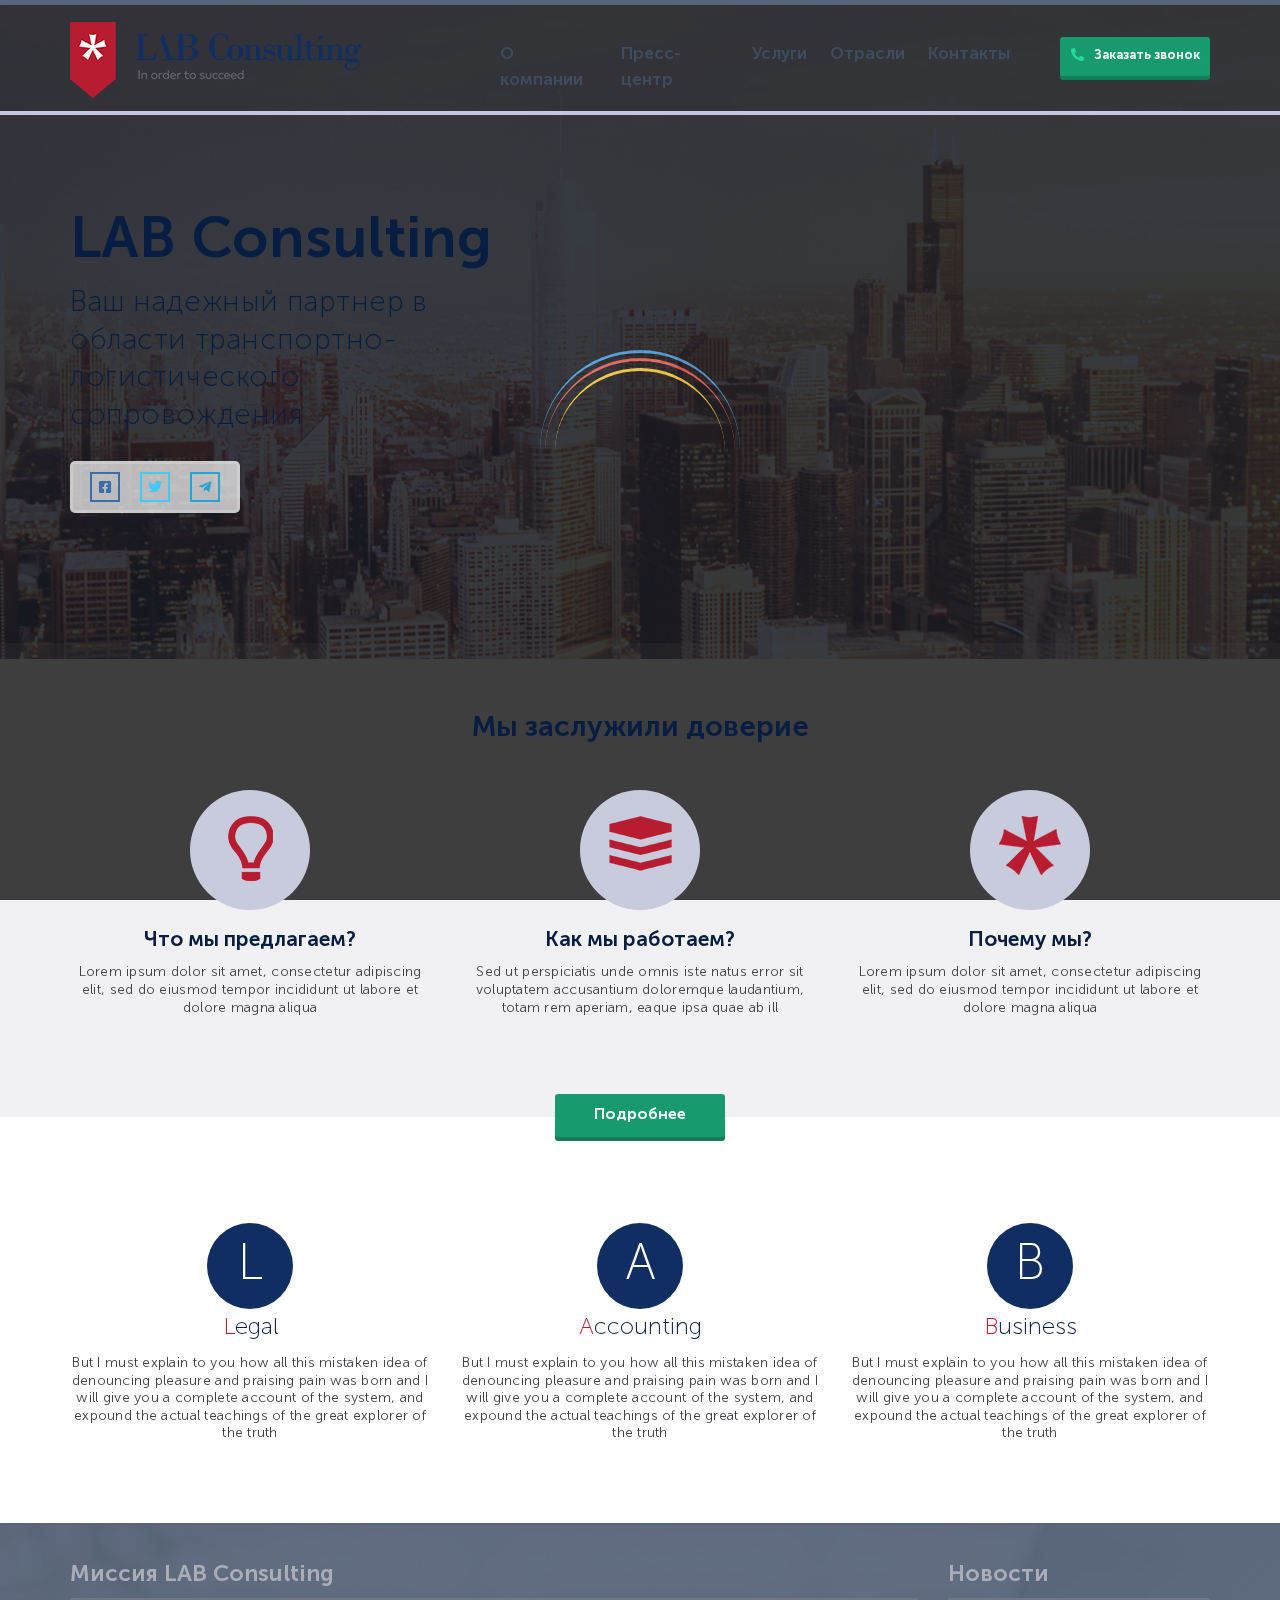
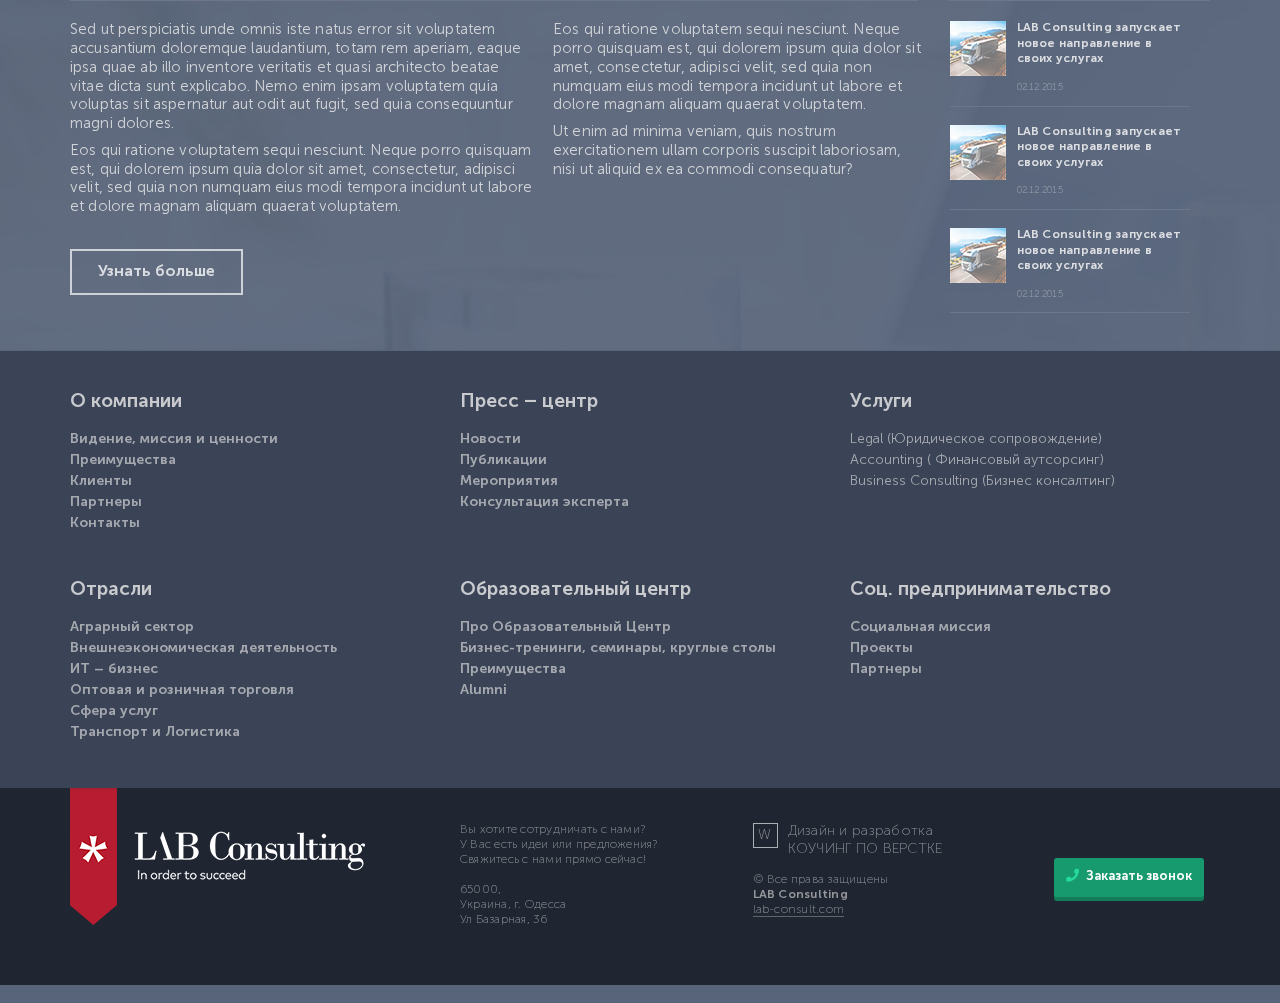
<file: index.html>
<!DOCTYPE html>
<html lang="ru">
<head>
	<meta charset="UTF-8"> 
	<meta name="viewport" content="width=device-width, initial-scale=1">
	<title>МАСТЕР-КЛАСС ПО ВЕРСТКЕ НА BOOTSTRAP 4</title>
	<!-- Font Awesome -->
	<link rel="stylesheet" href="https://cdnjs.cloudflare.com/ajax/libs/font-awesome/5.12.0/css/all.min.css">
	<!-- CSS Bootstrap -->
	<link rel="stylesheet" href="css/bootstrap.css">
	<!-- CSS Animate Styles -->
	<link rel="stylesheet" href="css/animate.min.css">
	<!-- Arctic Modal -->
	<link rel="stylesheet" href="css/jquery.arcticmodal-0.3.css">
	<!-- CSS Styles -->
	<link rel="stylesheet" href="css/main.css">
	<!-- Media Queries -->
	<link rel="stylesheet" href="css/media.css">
</head>
<body>
	<!-- Preloader start -->
	<div id="demo-content">
		<header class="entry-header">
			<h1 class="entry-title">Demo: Cantina Negrar CSS3 preloader deconstruction</h1>
		</header>
		<div id="loader-wrapper">
			<div id="loader"></div>
		</div>
	</div>
	<!-- Preloader finish -->
	<header class="header" id="header" data-type="background" data-speed="5" >
		<div class="header__overlay">
			<div class="nav__overlay">
				<div class="container">
					<div class="row">
						<div class="col-7 col-sm-6 col-lg-3 col-xl-4">
							<a href="index.html" class="logo">
								<img src="img/logo.png" alt="Logo">
							</a>
						</div>
						<div class="d-none d-lg-block col-lg-7 col-xl-6 menu-collapse">
							<ul class="nav__menu d-flex">
								<li class="menu__item">
									<a href="about.html" class="menu__link">
										О компании
									</a>
								</li>
								<li class="menu__item">
									<a href="#" class="menu__link">
										Пресс-центр
									</a>
								</li>
								<li class="menu__item">
									<a href="services.html" class="menu__link">
										Услуги
									</a>
								</li>
								<li class="menu__item">
									<a href="#" class="menu__link">
										Отрасли
									</a>
								</li>
								<li class="menu__item">
									<a href="contacts.html" class="menu__link">
										Контакты
									</a>
								</li>
							</ul>
						</div>
						<div class="d-none d-sm-block col-sm-5 col-lg-2">
							<a href="#" class="nav__btn btn  animated infinite pulse">
								<i class="fas fa-phone-alt"></i>Заказать звонок
							</a>
						</div>
						<div class="col-2 d-flex align-items-center offset-1 col-sm-3 d-sm-none d-xl-none">
							<a href="#" class="tube">
								<i class="fas fa-phone">
								</i>
							</a>
						</div>
						<div class="col-2 col-sm-1 d-flex align-items-center d-lg-none">
							<button class="menu-open">
								<i class="fa fa-bars"></i>
							</button>
						</div>
					</div>
				</div>
			</div>
			<div class="container">
				<div class="row">
					<div class="col-12">
						<div class="offer">
							<h1 class="offer__title">
								LAB Consulting
							</h1>
							<p class="offer__text">
								Ваш надежный партнер в области транспортно-логистического сопровождения
							</p>
							<div class="offer__soc d-flex">
								<a href="#">
									<i class="fab fa-facebook-square"></i>
								</a>
								<a href="#">
									<i class="fab fa-twitter"></i>
								</a>
								<a href="#">
									<i class="fab fa-telegram-plane"></i>
								</a>
							</div>
						</div>
					</div>
				</div>
			</div>
		</div>
	</header>
	<section class="trust" id="trust">
		<div class="container">
			<div class="row">
				<div class="col-12 text-center">
					<h2>
						Мы заслужили доверие
					</h2>
				</div>	
			</div>
			<div class="row">
				<div class="col-md-6 col-lg-4">
					<div class="trust__item">
						<div class="trust__img">
							<img src="img/icon_1.png" alt="Icon1">
						</div>
						<h3 class="trust__title">
							Что мы предлагаем?
						</h3>
						<p class="trust__text">
							Lorem ipsum dolor sit amet, consectetur adipiscing elit, sed do eiusmod tempor incididunt ut labore et dolore
							magna aliqua
						</p>
					</div>
				</div>
				<div class="col-md-6 col-lg-4">
					<div class="trust__item">
						<div class="trust__img">
							<img src="img/icon_2.png" alt="Icon2">
						</div>
						<h3 class="trust__title">
							Как мы работаем?
						</h3>
						<p class="trust__text">
							Sed ut perspiciatis unde omnis iste natus error sit voluptatem accusantium doloremque laudantium, totam rem aperiam, eaque ipsa quae ab ill
						</p>
					</div>
				</div>
				<div class="col-lg-4">
					<div class="trust__item trust__item_md">
						<div class="trust__img">
							<img src="img/icon_3.png" alt="Icon3">
						</div>
						<h3 class="trust__title">
							Почему мы?
						</h3>
						<p class="trust__text trust__text_md">
							Lorem ipsum dolor sit amet, consectetur adipiscing elit, sed do eiusmod tempor incididunt ut labore et dolore
							magna aliqua
						</p>
					</div>
				</div>
			</div>
		</div>
	</section>
	<section class="merit" id="merit">
		<div class="container">
			<div class="row">
				<div class="col-12 text-center">
					<a href="#" class="merit__btn btn">
						Подробнее
					</a>
				</div>
			</div>
			<div class="row">
				<div class="col-lg-4">
					<div class="merit__item">
						<span class="merit__letter">L</span>
						<h3 class="merit__title">
							<span>L</span>egal
						</h3>
						<p class="merit__text">
							But I must explain to you how all this mistaken idea of denouncing pleasure and praising pain was born and I will give you a complete account of the system, and expound the actual teachings of the great explorer of the truth
						</p>
					</div>
				</div>
				<div class="col-lg-4">
					<div class="merit__item">
						<span class="merit__letter">A</span>
						<h3 class="merit__title">
							<span>A</span>ccounting
						</h3>
						<p class="merit__text">
							But I must explain to you how all this mistaken idea of denouncing pleasure and praising pain was born and I will give you a complete account of the system, and expound the actual teachings of the great explorer of the truth
						</p>
					</div>
				</div>
				<div class="col-lg-4">
					<div class="merit__item">
						<span class="merit__letter">B</span>
						<h3 class="merit__title">
							<span>B</span>usiness
						</h3>
						<p class="merit__text">
							But I must explain to you how all this mistaken idea of denouncing pleasure and praising pain was born and I will give you a complete account of the system, and expound the actual teachings of the great explorer of the truth
						</p>
					</div>
				</div>
			</div>
		</div>
	</section>
	<section class="mission" id="mission">
		<div class="container">
			<div class="row">
				<div class="col-lg-12 col-xl-9">
					<h3 class="miss__title">
						Миссия LAB Consulting
					</h3>
					<div class="miss__item">
						<div class="miss__wrap d-flex">
							<div class="miss__sed">
								<p>
									Sed ut perspiciatis unde omnis iste natus error sit voluptatem accusantium doloremque laudantium, totam rem aperiam, eaque ipsa quae ab illo inventore veritatis et quasi architecto beatae vitae dicta sunt explicabo. Nemo enim ipsam voluptatem quia voluptas sit aspernatur aut odit aut fugit, sed quia consequuntur magni dolores.
								</p>
								<p>
									Eos qui ratione voluptatem sequi nesciunt. Neque porro quisquam est, qui dolorem ipsum quia dolor sit amet, consectetur, adipisci velit, sed quia non numquam eius modi tempora incidunt ut labore et dolore magnam aliquam quaerat voluptatem. 
								</p>
							</div>
							<div class="miss__eos">
								<p>
									Eos qui ratione voluptatem sequi nesciunt. Neque porro quisquam est, qui dolorem ipsum quia dolor sit amet, consectetur, adipisci velit, sed quia non numquam eius modi tempora incidunt ut labore et dolore magnam aliquam quaerat voluptatem.
								</p>
								<p>
									Ut enim ad minima veniam, quis nostrum exercitationem ullam corporis suscipit laboriosam, nisi ut aliquid ex ea commodi consequatur?
								</p>
							</div>
						</div>
						<a href="#" class="miss__btn">
							Узнать больше
						</a>
					</div>
				</div>
				<div class="col-lg-12 col-xl-3">
					<h3 class="news__title">
						Новости
					</h3>
					<div class="news__block">
						<div class="news__wrap">
							<div class="lab__item">
								<img src="img/truck-3.jpg" alt="Truck">
								<div class="lab__title">
									LAB Consulting запускает новое направление в своих услугах
									<span>
										02.12.2015
									</span>
								</div>
							</div>
							<div class="lab__item">
								<img src="img/truck-3.jpg" alt="Truck">
								<div class="lab__title">
									LAB Consulting запускает новое направление в своих услугах
									<span>
										02.12.2015
									</span>
								</div>
							</div>
							<div class="lab__item">
								<img src="img/truck-3.jpg" alt="Truck">
								<div class="lab__title">
									LAB Consulting запускает новое направление в своих услугах
									<span>
										02.12.2015
									</span>
								</div>
							</div>
						</div>
					</div>
				</div>
			</div>
		</div>
	</section>
	<section class="info" id="info">
		<div class="container">
			<div class="row">
				<div class="col-md-6 col-lg-4">
					<div class="info__block">
						<h4 class="info__title">
							О компании
						</h4>
						<ul class="info__item">
							<li class="info__link">
								<a href="#">
									Видение, миссия и ценности
								</a>
							</li>
							<li class="info__link">
								<a href="#">
									Преимущества
								</a>
							</li>
							<li class="info__link">
								<a href="#">
									Клиенты
								</a>
							</li>
							<li class="info__link">
								<a href="#">
									Партнеры
								</a>
							</li>
							<li class="info__link">
								<a href="#">
									Контакты
								</a>
							</li>
						</ul>
					</div>
				</div>
				<div class="col-md-6 col-lg-4">
					<div class="info__block">
						<h4 class="info__title">
							Пресс – центр
						</h4>
						<ul class="info__item">
							<li class="info__link">
								<a href="#">
									Новости
								</a>
							</li>
							<li class="info__link">
								<a href="#">
									Публикации
								</a>
							</li>
							<li class="info__link">
								<a href="#">
									Мероприятия
								</a>
							</li>
							<li class="info__link">
								<a href="#">
									Консультация эксперта
								</a>
							</li>
						</ul>
					</div>
				</div>
				<div class="col-md-6 col-lg-4">
					<div class="info__block">
						<h4 class="info__title">
							Услуги
						</h4>
						<ul class="info__item">
							<li class="info__link">
								Legal (Юридическое сопровождение)
							</li>
							<li class="info__link">
								Accounting ( Финансовый аутсорсинг)
							</li>
							<li class="info__link">
								Business Consulting (Бизнес консалтинг)
							</li>
						</ul>
					</div>
				</div>
				<div class="col-md-6 col-lg-4">
					<div class="info__block">
						<h4 class="info__title">
							Отрасли
						</h4>
						<ul class="info__item">
							<li class="info__link">
								<a href="#">
									Аграрный сектор
								</a>
							</li>
							<li class="info__link">
								<a href="#">
									Внешнеэкономическая деятельность
								</a>
							</li>
							<li class="info__link">
								<a href="#">
									ИT – бизнес
								</a>
							</li>
							<li class="info__link">
								<a href="#">
									Оптовая и розничная торговля
								</a>
							</li>
							<li class="info__link">
								<a href="#">
									Сфера услуг
								</a>
							</li>
							<li class="info__link">
								<a href="#">
									Транспорт и Логистика
								</a>
							</li>
						</ul>
					</div>
				</div>
				<div class="col-md-6 col-lg-4">
					<div class="info__block">
						<h4 class="info__title">
							Образовательный центр
						</h4>
						<ul class="info__item">
							<li class="info__link">
								<a href="#">
									Про Образовательный Центр
								</a>
							</li>
							<li class="info__link">
								<a href="#">
									Бизнес-тренинги, семинары, круглые столы
								</a>
							</li>
							<li class="info__link">
								<a href="#">
									Преимущества
								</a>
							</li>
							<li class="info__link">
								<a href="#">
									Alumni
								</a>
							</li>
						</ul>
					</div>
				</div>
				<div class="col-md-6 col-lg-4">
					<div class="info__block">
						<h4 class="info__title">
							Соц. предпринимательство
						</h4>
						<ul class="info__item">
							<li class="info__link">
								<a href="#">
									Социальная миссия
								</a>   
							</li>
							<li class="info__link">
								<a href="#">
									Проекты
								</a>   
							</li>
							<li class="info__link">
								<a href="#">
									Партнеры
								</a>
							</li>
						</ul>
					</div>
				</div>
			</div>
		</div>
	</section>
	<footer class="footer" id="footer">
		<div class="container">
			<div class="row">
				<div class="col-md-4 col-lg-4">
					<a href="index.html">
						<img src="img/logo-footer.png" class="logo__footer" alt="Logo">
					</a>
				</div>
				<div class="col-md-4 col-lg-3">
					<div class="footer__text">
						<p>
							Вы хотите сотрудничать с нами? <br>
							У Вас есть идеи или предложения? <br>
							Свяжитесь с нами прямо сейчас! <br>
						</p>
						<p>
							65000,<br>
							Украина, г. Одесса<br>
							Ул Базарная, 36
						</p>
					</div>
				</div>
				<div class="col-md-4 col-lg-3">
					<div class="footer__text">
						<div class="footer__lete">
							<p>	
								<span>
									W
								</span>
								Дизайн и разработка<br>
								КОУЧИНГ ПО ВЕРСТКЕ
							</p>
						</div>
						<p>
							&copy; Все права защищены<br>
							<span class="footer__strong">
								LAB Consulting <br>
							</span>
							<span class="footer__und">
								lab-consult.com
							</span>
						</p>
					</div>
				</div>
				<div class="d-none d-lg-block col-lg-2">
					<a href="#" class="nav__btn footer__btn btn">
						<i class="fas fa-phone"></i>Заказать звонок
					</a>
				</div>
			</div>
		</div>
	</footer>
	<div style="display: none;">
		<div class="box-modal" id="exampleModal">
			<div class="modal-screen">
				<form class="modal-box">	
					<h3 class="modal__title">	
						Заказать обратный звонок
					</h3>
					<p class="modal__text">	
						Заполните форму и мы свяжемся с вами как можно скорее. До скорой встречи
					</p>
					<input type="name" name="name" class="modal-form" placeholder="Имя" required>
					<input type="email" name="mail" class="modal-form" placeholder="E-mail" required>
					<input type="tel" name="phone" class="modal-form" placeholder="Телефон" required>
					<button class="form__btn btn">
						<i class="fas fa-phone"></i>Заказать звонок
					</button>
				</form>	
			</div>
		</div>
	</div>
	<script src="js/jquery-3.4.1.min.js"></script>
	<script src="js/parallax-bg.js"></script>
	<script src="js/jquery.arcticmodal-0.3.min.js"></script>
	<script src="js/main.js"></script>
</body>
</html>
</file>
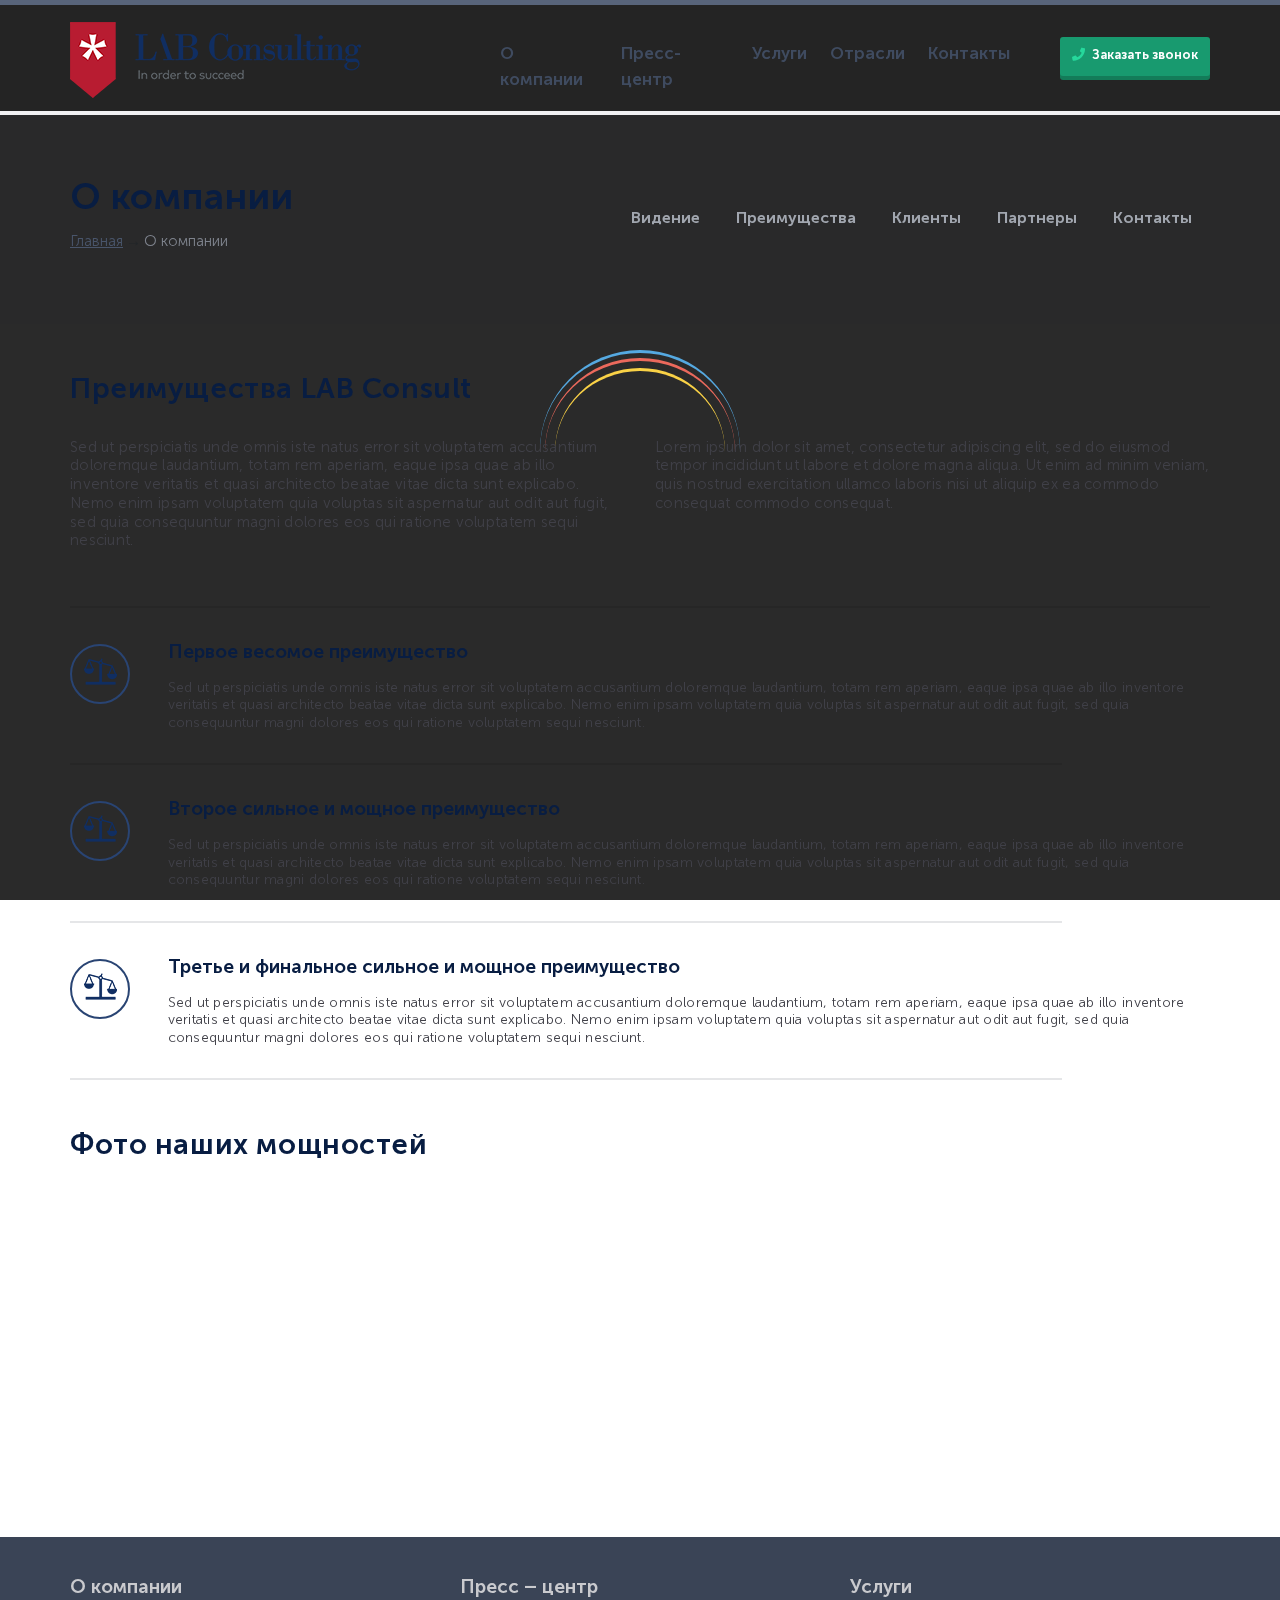
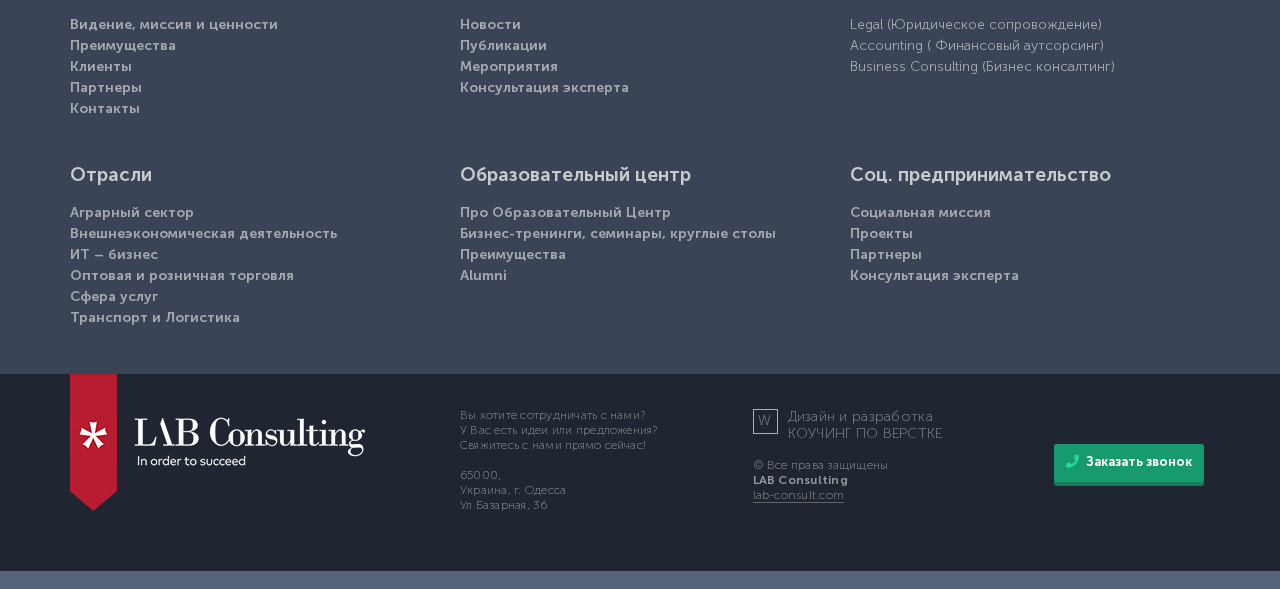
<file: about.html>
<!DOCTYPE html>
<html lang="ru">
<head>
	<meta charset="UTF-8"> 
	<meta name="viewport" content="width=device-width, initial-scale=1">
	<title>О компании</title>
	<!-- Font Awesome -->
	<link rel="stylesheet" href="https://cdnjs.cloudflare.com/ajax/libs/font-awesome/5.12.0/css/all.min.css">
	<!-- CSS Bootstrap -->
	<link rel="stylesheet" href="css/bootstrap.css">
	<!-- CSS Animate Styles -->
	<link rel="stylesheet" href="css/animate.min.css">
	<!-- Arctic Modal -->
	<link rel="stylesheet" href="css/jquery.arcticmodal-0.3.css">
	<!-- CSS Styles -->
	<link rel="stylesheet" href="css/main.css">
	<!-- Media Queries -->
	<link rel="stylesheet" href="css/media.css">
</head>
<body>
	<!-- Preloader start -->
	<div id="demo-content">
		<header class="entry-header">
			<h1 class="entry-title">Demo: Cantina Negrar CSS3 preloader deconstruction</h1>
		</header>
		<div id="loader-wrapper">
			<div id="loader"></div>
		</div>
	</div>
	<!-- Preloader finish -->
	<header class="header header__nav" id="header header__nav">
		<div class="header__overlay header__overlay_nav">
			<div class="nav__overlay nav__overlay_gl">
				<div class="container">
					<div class="row">
						<div class="col-7 col-sm-6 col-lg-3 col-xl-4">
							<a href="index.html" class="logo">
								<img src="img/logo.png" alt="Logo">
							</a>
						</div>
						<div class="d-none d-lg-block col-lg-7 col-xl-6 menu-collapse">
							<ul class="nav__menu d-flex">
								<li class="menu__item">
									<a href="about.html" class="menu__link">
										О компании
									</a>
								</li>
								<li class="menu__item">
									<a href="#" class="menu__link">
										Пресс-центр
									</a>
								</li>
								<li class="menu__item">
									<a href="services.html" class="menu__link">
										Услуги
									</a>
								</li>
								<li class="menu__item">
									<a href="#" class="menu__link">
										Отрасли
									</a>
								</li>
								<li class="menu__item">
									<a href="contacts.html" class="menu__link">
										Контакты
									</a>
								</li>
							</ul>
						</div>
						<div class="d-none d-sm-block col-sm-5 col-lg-2">
							<a href="#" class="nav__btn btn animated infinite pulse">
								<i class="fas fa-phone"></i>Заказать звонок
							</a>
						</div>
						<div class="col-2 d-flex align-items-center offset-1 col-sm-3 d-sm-none d-xl-none">
							<a href="#" class="tube">
								<i class="fas fa-phone-alt">
								</i>
							</a>
						</div>
						<div class="col-2 col-sm-1 d-flex align-items-center d-lg-none">
							<button class="menu-open">
								<i class="fa fa-bars"></i>
							</button>
						</div>
					</div>
				</div>
			</div>
		</div>
	</header>
	<section class="subtitle" id="subtitle">
		<div class="container">
			<div class="row">
				<div class="col-12 col-sm-12 col-lg-4 col-xl-3 text-center text-lg-left">
					<div class="sub__block">
						<h1 class="sub__title">
							О компании
						</h1>
						<ul class="subtitle-list d-flex">
							<li class="subtitle-main">
								<a href="index.html">
									Главная 
								</a>
							</li>
							<li class="subtitle-arrow">
								→
							</li>
							<li class="subtitle-item">
								<a href="about.html">
									О	компании
								</a>
							</li>
						</ul>
					</div>
				</div>
				<div class="col-md-12 col-lg-8 col-xl-7 ml-auto">
					<ul class="sub__menu d-flex justify-content-lg-end">
						<li class="sub__item">
							<a href="#" class="sub__link">
								Видение
							</a>
						</li>
						<li class="sub__item">
							<a href="#" class="sub__link">
								Преимущества
							</a>
						</li>
						<li class="sub__item">
							<a href="#" class="sub__link">
								Клиенты
							</a>
						</li>
						<li class="sub__item">
							<a href="#" class="sub__link">
								Партнеры
							</a>
						</li>
						<li class="sub__item">
							<a href="#" class="sub__link">
								Контакты
							</a>
						</li>
					</ul>
				</div>
			</div>
		</div>
	</section>
	<section class="advan" id="advan">
		<div  class="container">
			<div class="row">
				<div class="col-12">
					<h2 class="advan__title">
						Преимущества LAB Consult
					</h2>
				</div>
			</div>
			<div class="advan__text-border">
				<div class="row">
					<div class="col-md-6">
						<p class="advan__text">
							Sed ut perspiciatis unde omnis iste natus error sit voluptatem accusantium doloremque laudantium, totam rem aperiam, eaque ipsa quae ab illo inventore veritatis et quasi architecto beatae vitae dicta sunt explicabo. Nemo enim ipsam voluptatem quia voluptas sit aspernatur aut odit aut fugit, sed quia consequuntur magni dolores eos qui ratione voluptatem sequi nesciunt. 
						</p>
					</div>
					<div class="col-md-6">
						<p class="advan__text">
							Lorem ipsum dolor sit amet, consectetur adipiscing elit, sed do eiusmod tempor incididunt ut labore et dolore magna aliqua. Ut enim ad minim veniam, quis nostrud exercitation ullamco laboris nisi ut aliquip ex ea commodo consequat commodo consequat.
						</p>
					</div>
				</div>
			</div>
			<div class="advan-border">
				<div class="row">
					<div class="col-12 col-sm-3 col-md-2 col-lg-1">
						<div class="advan__img">
							<img src="img/Scale.png" alt="Scale">
						</div>
					</div>
					<div class="col-12 col-sm-9 col-md-10 col-lg-11">
						<h4 class="advan-item__title">
							Первое весомое преимущество
						</h4>
						<p class="advan-item__text">
							Sed ut perspiciatis unde omnis iste natus error sit voluptatem accusantium doloremque laudantium, totam rem aperiam, eaque ipsa quae ab illo inventore veritatis et quasi architecto beatae vitae dicta sunt explicabo. Nemo enim ipsam voluptatem quia voluptas sit aspernatur aut odit aut fugit, sed quia consequuntur magni dolores eos qui ratione voluptatem sequi nesciunt. 
						</p>
					</div>	
				</div>
			</div>
			<div class="advan-border">
				<div class="row">
					<div class="col-12 col-sm-3 col-md-2 col-lg-1">
						<div class="advan__img">
							<img src="img/Scale.png" alt="Scale">
						</div>
					</div>
					<div class="col-12 col-sm-9 col-md-10 col-lg-11">
						<h4 class="advan-item__title">
							Второе сильное и мощное преимущество
						</h4>
						<p class="advan-item__text">
							Sed ut perspiciatis unde omnis iste natus error sit voluptatem accusantium doloremque laudantium, totam rem aperiam, eaque ipsa quae ab illo inventore veritatis et quasi architecto beatae vitae dicta sunt explicabo. Nemo enim ipsam voluptatem quia voluptas sit aspernatur aut odit aut fugit, sed quia consequuntur magni dolores eos qui ratione voluptatem sequi nesciunt. 
						</p>
					</div>	
				</div>
			</div>
			<div class="advan-border">
				<div class="row">
					<div class="col-12 col-sm-3 col-md-2 col-lg-1">
						<div class="advan__img">
							<img src="img/Scale.png" alt="Scale">
						</div>
					</div>
					<div class="col-12 col-sm-9 col-md-10 col-lg-11">
						<h4 class="advan-item__title">
							Третье и финальное сильное и мощное преимущество
						</h4>
						<p class="advan-item__text">
							Sed ut perspiciatis unde omnis iste natus error sit voluptatem accusantium doloremque laudantium, totam rem aperiam, eaque ipsa quae ab illo inventore veritatis et quasi architecto beatae vitae dicta sunt explicabo. Nemo enim ipsam voluptatem quia voluptas sit aspernatur aut odit aut fugit, sed quia consequuntur magni dolores eos qui ratione voluptatem sequi nesciunt. 
						</p>
					</div>	
				</div>
			</div>
		</div>
	</section>
	<section class="equip" id="equip">
		<div class="container">
			<div class="row">
				<div class="col-12">
					<h2 class="equip__title">
						Фото наших мощностей
					</h2>
				</div>
			</div>
			<div class="row">
				<div class="col-md-3">
					<div class="equip__picture animated delay-1s slower">
						<img src="img/img_1.jpg" alt="Img" class="equip__img">
						<div class="equip__overlay">
							<i class="fab fa-react"></i>
						</div>
					</div>
				</div>
				<div class="col-md-3">
					<div class="equip__picture animated delay-2s slower">
						<img src="img/img_2.jpg" alt="Img" class="equip__img">
						<div class="equip__overlay">
							<i class="fab fa-react"></i>
						</div>
					</div>
				</div>
				<div class="col-md-3">
					<div class="equip__picture equip__picture_Right animated delay-2s slower">
						<img src="img/img_3.jpg" alt="Img" class="equip__img">
						<div class="equip__overlay">
							<i class="fab fa-react"></i>
						</div>
					</div>
				</div>
				<div class="col-md-3">
					<div class="equip__picture equip__picture_Right animated delay-1s slower">
						<img src="img/img_4.jpg" alt="Img" class="equip__img">
						<div class="equip__overlay">
							<i class="fab fa-react"></i>
						</div>
					</div>
				</div>
			</div>
		</div>
	</section>
	<section class="info" id="info">
		<div class="container">
			<div class="row">
				<div class="col-md-6 col-lg-4">
					<div class="info__block">
						<h4 class="info__title">
							О компании
						</h4>
						<ul class="info__item">
							<li class="info__link">
								<a href="#">
									Видение, миссия и ценности
								</a>
							</li>
							<li class="info__link">
								<a href="#">
									Преимущества
								</a>
							</li>
							<li class="info__link">
								<a href="#">
									Клиенты
								</a>
							</li>
							<li class="info__link">
								<a href="#">
									Партнеры
								</a>
							</li>
							<li class="info__link">
								<a href="#">
									Контакты
								</a>
							</li>
						</ul>
					</div>
				</div>
				<div class="col-md-6 col-lg-4">
					<div class="info__block">
						<h4 class="info__title">
							Пресс – центр
						</h4>
						<ul class="info__item">
							<li class="info__link">
								<a href="#">
									Новости
								</a>
							</li>
							<li class="info__link">
								<a href="#">
									Публикации
								</a>
							</li>
							<li class="info__link">
								<a href="#">
									Мероприятия
								</a>
							</li>
							<li class="info__link">
								<a href="#">
									Консультация эксперта
								</a>
							</li>
						</ul>
					</div>
				</div>
				<div class="col-md-6 col-lg-4">
					<div class="info__block">
						<h4 class="info__title">
							Услуги
						</h4>
						<ul class="info__item">
							<li class="info__link">
								Legal (Юридическое сопровождение)
							</li>
							<li class="info__link">
								Accounting ( Финансовый аутсорсинг)
							</li>
							<li class="info__link">
								Business Consulting (Бизнес консалтинг)
							</li>
						</ul>
					</div>
				</div>
				<div class="col-md-6 col-lg-4">
					<div class="info__block">
						<h4 class="info__title">
							Отрасли
						</h4>
						<ul class="info__item">
							<li class="info__link">
								<a href="#">
									Аграрный сектор
								</a>
							</li>
							<li class="info__link">
								<a href="#">
									Внешнеэкономическая деятельность
								</a>
							</li>
							<li class="info__link">
								<a href="#">
									ИT – бизнес
								</a>
							</li>
							<li class="info__link">
								<a href="#">
									Оптовая и розничная торговля
								</a>
							</li>
							<li class="info__link">
								<a href="#">
									Сфера услуг
								</a>
							</li>
							<li class="info__link">
								<a href="#">
									Транспорт и Логистика
								</a>
							</li>
						</ul>
					</div>
				</div>
				<div class="col-md-6 col-lg-4">
					<div class="info__block">
						<h4 class="info__title">
							Образовательный центр
						</h4>
						<ul class="info__item">
							<li class="info__link">
								<a href="#">
									Про Образовательный Центр
								</a>
							</li>
							<li class="info__link">
								<a href="#">
									Бизнес-тренинги, семинары, круглые столы
								</a>
							</li>
							<li class="info__link">
								<a href="#">
									Преимущества
								</a>
							</li>
							<li class="info__link">
								<a href="#">
									Alumni
								</a>
							</li>
						</ul>
					</div>
				</div>
				<div class="col-md-6 col-lg-4">
					<div class="info__block">
						<h4 class="info__title">
							Соц. предпринимательство
						</h4>
						<ul class="info__item">
							<li class="info__link">
								<a href="#">
									Социальная миссия
								</a>   
							</li>
							<li class="info__link">
								<a href="#">
									Проекты
								</a>   
							</li>
							<li class="info__link">
								<a href="#">
									Партнеры
								</a>
							</li>
							<li class="info__link">
								<a href="#">
									Консультация эксперта
								</a>
							</li>
						</ul>
					</div>
				</div>
			</div>
		</div>
	</section>
	<footer class="footer" id="footer">
		<div class="container">
			<div class="row">
				<div class="col-md-4 col-lg-4">
					<a href="index.html">
						<img src="img/logo-footer.png" class="logo__footer" alt="Logo">
					</a>
				</div>
				<div class="col-md-4 col-lg-3">
					<div class="footer__text">
						<p>
							Вы хотите сотрудничать с нами? <br>
							У Вас есть идеи или предложения? <br>
							Свяжитесь с нами прямо сейчас! <br>
						</p>
						<p>
							65000,<br>
							Украина, г. Одесса<br>
							Ул Базарная, 36
						</p>
					</div>
				</div>
				<div class="col-md-4 col-lg-3">
					<div class="footer__text">
						<div class="footer__lete">
							<p>	
								<span>
									W
								</span>
								Дизайн и разработка<br>
								КОУЧИНГ ПО ВЕРСТКЕ
							</p>
						</div>
						<p>
							&copy; Все права защищены<br>
							<span class="footer__strong">
								LAB Consulting <br>
							</span>
							<span class="footer__und">
								lab-consult.com
							</span>
						</p>
					</div>
				</div>
				<div class="d-none d-lg-block col-lg-2">
					<a href="#" class="nav__btn footer__btn btn">
						<i class="fas fa-phone"></i>Заказать звонок
					</a>
				</div>
			</div>
		</div>
	</footer>
	<div style="display: none;">
		<div class="box-modal" id="exampleModal">
			<div class="modal-screen">
				<form class="modal-box">	
					<h3 class="modal__title">	
						Заказать обратный звонок
					</h3>
					<p class="modal__text">	
						Заполните форму и мы свяжемся с вами как можно скорее. До скорой встречи
					</p>
					<input type="name" name="name" class="modal-form" placeholder="Имя" required>
					<input type="email" name="mail" class="modal-form" placeholder="E-mail" required>
					<input type="tel" name="phone" class="modal-form" placeholder="Телефон" required>
					<button class="form__btn btn">
						<i class="fas fa-phone"></i>Заказать звонок
					</button>
				</form>	
			</div>
		</div>
	</div>
	<script src="js/jquery-3.4.1.min.js"></script>
	<script src="js/jquery.arcticmodal-0.3.min.js"></script>
	<script src="js/main.js"></script>
</body>
</html>
</file>
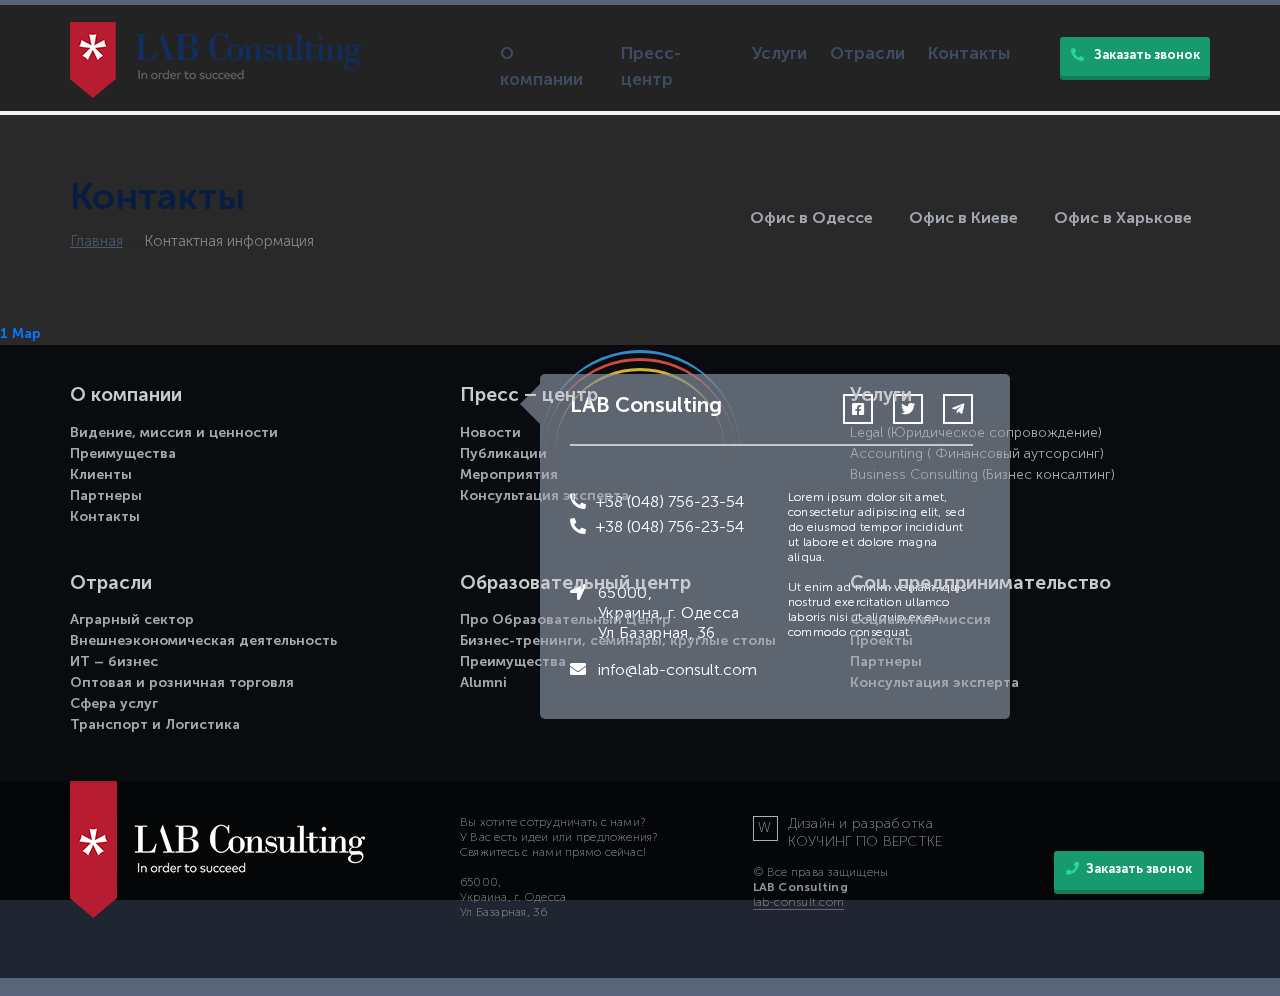
<file: contacts.html>
<!DOCTYPE html>
<html lang="ru">
<head>
	<meta charset="UTF-8">
	<meta name="viewport" content="width=device-width, initial-scale=1">
	<title>Контакты</title>
	<!-- Font Awesome -->
	<link rel="stylesheet" href="https://cdnjs.cloudflare.com/ajax/libs/font-awesome/5.12.0/css/all.min.css">
	<!-- CSS Bootstrap -->
	<link rel="stylesheet" href="css/bootstrap.css">
	<!-- CSS Slick slider -->
	<link rel="stylesheet" href="css/slick.css">
	<!-- CSS Slick slider -->
	<link rel="stylesheet" href="css/slick-theme.css">
	<!-- CSS Animate Styles -->
	<link rel="stylesheet" href="css/animate.min.css">
	<!-- Arctic Modal -->
	<link rel="stylesheet" href="css/jquery.arcticmodal-0.3.css">
	<!-- CSS Styles -->
	<link rel="stylesheet" href="css/main.css">
	<!-- Media Queries -->
	<link rel="stylesheet" href="css/media.css">
</head>
<body>
	<!-- Preloader start -->
	<div id="demo-content">
		<header class="entry-header">
			<h1 class="entry-title">Demo: Cantina Negrar CSS3 preloader deconstruction</h1>
		</header>
		<div id="loader-wrapper">
			<div id="loader"></div>
		</div>
	</div>
	<!-- Preloader finish -->
	<header class="header header__nav" id="header header__nav">
		<div class="header__overlay header__overlay_nav">
			<div class="nav__overlay nav__overlay_gl">
				<div class="container">
					<div class="row">
						<div class="col-7 col-sm-6 col-lg-3 col-xl-4">
							<a href="index.html" class="logo">
								<img src="img/logo.png" alt="Logo">
							</a>
						</div>
						<div class="d-none d-lg-block col-lg-7 col-xl-6 menu-collapse">
							<ul class="nav__menu d-flex">
								<li class="menu__item">
									<a href="about.html" class="menu__link">
										О компании
									</a>
								</li>
								<li class="menu__item">
									<a href="#" class="menu__link">
										Пресс-центр
									</a>
								</li>
								<li class="menu__item">
									<a href="services.html" class="menu__link">
										Услуги
									</a>
								</li>
								<li class="menu__item">
									<a href="#" class="menu__link">
										Отрасли
									</a>
								</li>
								<li class="menu__item">
									<a href="contacts.html" class="menu__link">
										Контакты
									</a>
								</li>
							</ul>
						</div>
						<div class="d-none d-sm-block col-sm-5 col-lg-2">
							<a href="#" class="nav__btn btn  animated infinite pulse">
								<i class="fas fa-phone-alt"></i>Заказать звонок
							</a>
						</div>
						<div class="col-2 d-flex align-items-center offset-1 col-sm-3 d-sm-none d-xl-none">
							<a href="#" class="tube">
								<i class="fas fa-phone">
								</i>
							</a>
						</div>
						<div class="col-2 col-sm-1 d-flex align-items-center d-lg-none">
							<button class="menu-open">
								<i class="fa fa-bars"></i>
							</button>
						</div>
					</div>
				</div>
			</div> 
		</div>
	</header>
	<section class="subtitle" id="subtitle">
		<div class="container">
			<div class="row">
				<div class="col-12 col-lg-4 col-xl-4 text-center text-lg-left">
					<div class="sub__block">
						<h1 class="sub__title">
							Контакты
						</h1>
						<ul class="subtitle-list d-flex">
							<li class="subtitle-main">
								<a href="index.html">
									Главная 
								</a>
							</li>
							<li class="subtitle-arrow">
								→
							</li>
							<li class="subtitle-item">
								<a href="about.html">
									Контактная информация
								</a>
							</li>
						</ul>
					</div>
				</div>
				<div class="col-md-12 col-lg-8 col-xl-7 ml-auto">
					<ul class="sub__menu d-flex justify-content-lg-end">
						<li class="sub__item">
							<a href="#" class="sub__link">
								Офис в Одессе            
							</a>
						</li>
						<li class="sub__item">
							<a href="#" class="sub__link">
								Офис в Киеве 
							</a>
						</li>
						<li class="sub__item">
							<a href="#" class="sub__link">
								Офис в Харькове
							</a>
						</li>
					</ul>
				</div>
			</div>
		</div>
	</section>
	<section class="maps" id="maps">
		<div class="container-fluid container-fluid_plain">
			<div class="row no-gutters">
				<div class="col">
					<div id="wrapper-9cd199b9cc5410cd3b1ad21cab2e54d3">
						<div id="map-9cd199b9cc5410cd3b1ad21cab2e54d3"></div><script>(function () {
							var setting = {"height":440,"width":1920,"zoom":17,"queryString":"улица Базарная, 36, Одесса, Одесская область, Украина","place_id":"ChIJK3vtxHcxxkARprcXsvAJPQc","satellite":false,"centerCoord":[46.47383926671908,30.745991249999978],"cid":"0x73d09f0b217b7a6","lang":"ru","cityUrl":"/ukraine/odessa","id":"map-9cd199b9cc5410cd3b1ad21cab2e54d3","embed_id":"152978"};
							var d = document;
							var s = d.createElement('script');
							s.src = 'https://1map.com/js/script-for-user.js?embed_id=152978';
							s.async = true;
							s.onload = function (e) {
								window.OneMap.initMap(setting)
							};
							var to = d.getElementsByTagName('script')[0];
							to.parentNode.insertBefore(s, to);
						})();</script><a href="https://1map.com/ru/map-embed?embed_id=152978">1 Map</a>
					</div>
					<div class="contact-block animated zoomInRight fast delay-2s">
						<div class="triangle-left"></div>
						<div class="contact__name d-flex">
							<h3 class="cont__titile">
								LAB Consulting
							</h3>
							<div class="offer__soc offer__soc_contact d-flex ml-auto">
								<a href="#">
									<i class="fab fa-facebook-square"></i>
								</a>
								<a href="#">
									<i class="fab fa-twitter"></i>
								</a>
								<a href="#">
									<i class="fab fa-telegram-plane"></i>
								</a>
							</div>
						</div>
						<div class="addres d-flex justify-content-between">
							<div class="addres__contact">
								<div class="addres__tell">
									<a href="tell:+380487562354" class="addres__link">
										<i class="fas fa-phone-alt"></i>+38 (048) 756-23-54
									</a>
									<a href="tell:+380487562354" >
										<i class="fas fa-phone-alt"></i>+38 (048) 756-23-54
									</a>
								</div>
								<div class="addres__desc d-flex">
									<i class="fas fa-location-arrow"></i>
									<p>
										65000, <br>
										Украина, г. Одесса <br>
										Ул Базарная, 36
									</p>
								</div>
								<a href="mailto:info@lab-consult.com" class="	contact__mail">
									<i class="fas fa-envelope"></i>info@lab-consult.com
								</a>
							</div>
							<div class="addres__text">
								<p>
									Lorem ipsum dolor sit amet, consectetur adipiscing elit, sed do eiusmod tempor incididunt ut labore et dolore magna aliqua.
								</p>
								<p>
									Ut enim ad minim veniam, quis nostrud exercitation ullamco laboris nisi ut aliquip ex ea commodo consequat.
								</p>
							</div>
						</div>

					</div>
				</div>
			</div>
		</div>
	</section>
	<section class="info" id="info">
		<div class="container">
			<div class="row">
				<div class="col-md-6 col-lg-4">
					<div class="info__block">
						<h4 class="info__title">
							О компании
						</h4>
						<ul class="info__item">
							<li class="info__link">
								<a href="#">
									Видение, миссия и ценности
								</a>
							</li>
							<li class="info__link">
								<a href="#">
									Преимущества
								</a>
							</li>
							<li class="info__link">
								<a href="#">
									Клиенты
								</a>
							</li>
							<li class="info__link">
								<a href="#">
									Партнеры
								</a>
							</li>
							<li class="info__link">
								<a href="#">
									Контакты
								</a>
							</li>
						</ul>
					</div>
				</div>
				<div class="col-md-6 col-lg-4">
					<div class="info__block">
						<h4 class="info__title">
							Пресс – центр
						</h4>
						<ul class="info__item">
							<li class="info__link">
								<a href="#">
									Новости
								</a>
							</li>
							<li class="info__link">
								<a href="#">
									Публикации
								</a>
							</li>
							<li class="info__link">
								<a href="#">
									Мероприятия
								</a>
							</li>
							<li class="info__link">
								<a href="#">
									Консультация эксперта
								</a>
							</li>
						</ul>
					</div>
				</div>
				<div class="col-md-6 col-lg-4">
					<div class="info__block">
						<h4 class="info__title">
							Услуги
						</h4>
						<ul class="info__item">
							<li class="info__link">
								Legal (Юридическое сопровождение)
							</li>
							<li class="info__link">
								Accounting ( Финансовый аутсорсинг)
							</li>
							<li class="info__link">
								Business Consulting (Бизнес консалтинг)
							</li>
						</ul>
					</div>
				</div>
				<div class="col-md-6 col-lg-4">
					<div class="info__block">
						<h4 class="info__title">
							Отрасли
						</h4>
						<ul class="info__item">
							<li class="info__link">
								<a href="#">
									Аграрный сектор
								</a>
							</li>
							<li class="info__link">
								<a href="#">
									Внешнеэкономическая деятельность
								</a>
							</li>
							<li class="info__link">
								<a href="#">
									ИT – бизнес
								</a>
							</li>
							<li class="info__link">
								<a href="#">
									Оптовая и розничная торговля
								</a>
							</li>
							<li class="info__link">
								<a href="#">
									Сфера услуг
								</a>
							</li>
							<li class="info__link">
								<a href="#">
									Транспорт и Логистика
								</a>
							</li>
						</ul>
					</div>
				</div>
				<div class="col-md-6 col-lg-4">
					<div class="info__block">
						<h4 class="info__title">
							Образовательный центр
						</h4>
						<ul class="info__item">
							<li class="info__link">
								<a href="#">
									Про Образовательный Центр
								</a>
							</li>
							<li class="info__link">
								<a href="#">
									Бизнес-тренинги, семинары, круглые столы
								</a>
							</li>
							<li class="info__link">
								<a href="#">
									Преимущества
								</a>
							</li>
							<li class="info__link">
								<a href="#">
									Alumni
								</a>
							</li>
						</ul>
					</div>
				</div>
				<div class="col-md-6 col-lg-4">
					<div class="info__block">
						<h4 class="info__title">
							Соц. предпринимательство
						</h4>
						<ul class="info__item">
							<li class="info__link">
								<a href="#">
									Социальная миссия
								</a>   
							</li>
							<li class="info__link">
								<a href="#">
									Проекты
								</a>   
							</li>
							<li class="info__link">
								<a href="#">
									Партнеры
								</a>
							</li>
							<li class="info__link">
								<a href="#">
									Консультация эксперта
								</a>
							</li>
						</ul>
					</div>
				</div>
			</div>
		</div>
	</section>
	<footer class="footer" id="footer">
		<div class="container">
			<div class="row">
				<div class="col-md-4 col-lg-4">
					<a href="index.html">
						<img src="img/logo-footer.png" class="logo__footer" alt="Logo">
					</a>
				</div>
				<div class="col-md-4 col-lg-3">
					<div class="footer__text">
						<p>
							Вы хотите сотрудничать с нами? <br>
							У Вас есть идеи или предложения? <br>
							Свяжитесь с нами прямо сейчас! <br>
						</p>
						<p>
							65000,<br>
							Украина, г. Одесса<br>
							Ул Базарная, 36
						</p>
					</div>
				</div>
				<div class="col-md-4 col-lg-3">
					<div class="footer__text">
						<div class="footer__lete">
							<p>	
								<span>
									W
								</span>
								Дизайн и разработка<br>
								КОУЧИНГ ПО ВЕРСТКЕ
							</p>
						</div>
						<p>
							&copy; Все права защищены<br>
							<span class="footer__strong">
								LAB Consulting <br>
							</span>
							<span class="footer__und">
								lab-consult.com
							</span>
						</p>
					</div>
				</div>
				<div class="d-none d-lg-block col-lg-2">
					<a href="#" class="nav__btn footer__btn btn">
						<i class="fas fa-phone"></i>Заказать звонок
					</a>
				</div>

			</div>
		</div>
	</footer>
	<div style="display: none;">
		<div class="box-modal" id="exampleModal">
			<div class="modal-screen">
				<form class="modal-box">	
					<h3 class="modal__title">	
						Заказать обратный звонок
					</h3>
					<p class="modal__text">	
						Заполните форму и мы свяжемся с вами как можно скорее. До скорой встречи
					</p>
					<input type="name" name="name" class="modal-form" placeholder="Имя" required>
					<input type="email" name="mail" class="modal-form" placeholder="E-mail" required>
					<input type="tel" name="phone" class="modal-form" placeholder="Телефон" required>
					<button class="form__btn btn">
						<i class="fas fa-phone"></i>Заказать звонок
					</button>
				</form>	
			</div>
		</div>
	</div>
	<script src="js/jquery-3.4.1.min.js"></script>
	<script src="js/jquery.arcticmodal-0.3.min.js"></script>
	<script src="js/main.js"></script>
</body>
</html>
</file>
<file: css/main.css>
/* ----- Fonts ----- */

@font-face {
	font-family: 'Museo Sans Cyrillic 100';
	src: url('../fonts/MuseoSansCyrillic-100.eot');
	src: url('../fonts/MuseoSansCyrillic-100.eot?#iefix') format('embedded-opentype'),
	url('../fonts/MuseoSansCyrillic-100.woff2') format('woff2'),
	url('../fonts/MuseoSansCyrillic-100.woff') format('woff'),
	url('../fonts/MuseoSansCyrillic-100.ttf') format('truetype'),
	url('../fonts/MuseoSansCyrillic-100.svg#MuseoSansCyrillic-100') format('svg');
}

@font-face {
	font-family: 'Museo Sans Cyrillic 300';
	src: url('../fonts/MuseoSansCyrillic-300.eot');
	src: url('../fonts/MuseoSansCyrillic-300.eot?#iefix') format('embedded-opentype'),
	url('../fonts/MuseoSansCyrillic-300.woff2') format('woff2'),
	url('../fonts/MuseoSansCyrillic-300.woff') format('woff'),
	url('../fonts/MuseoSansCyrillic-300.ttf') format('truetype'),
	url('../fonts/MuseoSansCyrillic-300.svg#MuseoSansCyrillic-300') format('svg');
}

@font-face {
	font-family: 'Museo Sans Cyrillic 700';
	src: url('../fonts/MuseoSansCyrillic-700.eot');
	src: url('../fonts/MuseoSansCyrillic-700.eot?#iefix') format('embedded-opentype'),
	url('../fonts/MuseoSansCyrillic-700.woff2') format('woff2'),
	url('../fonts/MuseoSansCyrillic-700.woff') format('woff'),
	url('../fonts/MuseoSansCyrillic-700.ttf') format('truetype'),
	url('../fonts/MuseoSansCyrillic-700.svg#MuseoSansCyrillic-700') format('svg');
}


/* ----- Specification ----- */

body {
	font-family: 'Museo Sans Cyrillic 300';
	font-size: 14px;
	margin: 0;
	padding: 0;
	position: relative;
}

div, p, a, form, input, textarea, span, button {
	box-sizing: border-box;
	padding: 0;
	margin: 0;
} 

p {
	margin: 0;
	line-height: 1.25em;
	letter-spacing: 0.02em;
	color: #404048;
}

a, a:hover {
	text-decoration: none;
	font-family: 'Museo Sans Cyrillic 700';
}

ul, li {
	display: block;
	padding: 0;
	margin: 0;
}

h1, h2, h3, h4, h5, h6 {
	padding: 0;
	margin: 0;
	color: #081d42;
	font-family: 'Museo Sans Cyrillic 700';
}

h1 {
	font-size: 58px;
}

h2 {
	font-size: 29px;
}

h3 {
	font-size: 21px;
}

h4 {
	font-size: 19px;
}

.fa-phone-alt {
	color: #26d89c;
	padding-right: 10px;
}

.fa-phone {
	color: #26d89c;
	padding-right: 7px;
}

.fa-facebook-square {
	color: #3d6ca8;
	border: 2px solid #3d6ca8;
	width: 30px;
	height: 30px;	
	display: flex;
	align-items: center;
	justify-content: center;
}

.fa-facebook-f {
	color: #2c60a0;
}

.fa-twitter {
	color: #43c9fd;
	border: 2px solid #43c9fd;
	width: 30px;
	height: 30px;	
	display: flex;
	align-items: center;
	justify-content: center;
}

.fa-telegram-plane {
	color: #25a3d4;
	border: 2px solid #25a3d4;
	width: 30px;
	height: 30px;	
	display: flex;
	-ms-align-items: center;
	align-items: center;
	justify-content: center;
}

.fa-location-arrow,
.fa-envelope {
	margin-right: 12px;
}

.fa-location-arrow,
.fa-envelope {
	color: #fff;
}

.btn:focus, .btn.focus {
	outline: none;
	box-shadow: none;
}

.btn {
	width: 150px;
	text-decoration: none;
	display: inline-block;
	padding: 8px 0 9px;
	color: #fff;
	background: #1cb883;
	font-size: 13px;
	border-radius: 3px;
	position: relative;
	top: 0;
}

.btn {
	color: #fff;
	background: #189A6F;
	box-shadow: 0 4px 0 #137C59;
	transition: all 0.3s ease;
}

.btn:hover {
	top: 2px;
	color: #fff;
	background: #00bb7b;
	box-shadow: 0 2px 0 #137C59;
}

.btn:active {
	box-shadow: none;
	top: 4px;
}

.tube {
	margin-left: auto;
	font-size: 20px;
}

input:focus::-webkit-input-placeholder {
	color: #000;
}

input:focus {
	outline: none;
	border-bottom:	1px solid #000;
}

/* ----- Pop-ups start ----- */
.box-modal {
	position: relative;
	width: 500px;
	padding: 16px;
	background: #3c3f41;
	color: #bbb;
	font: 14px/18px Arial, "Helvetica CY", "Nimbus Sans L", sans-serif;
	box-shadow: 0 0 0 6px rgba(153, 153, 153, .3);
	border-radius: 6px;
}
.box-modal_close { position: absolute; right: 10px; top: 6px; font-size: 11px; line-height: 15px; color: #999; cursor: pointer; }
.box-modal_close:hover { color: #6897bb; }

.box-modal {
	position: relative;
	width: 500px;
	padding: 16px;
	background: #fff;
	color: #3c3c3c;
	font: 14px/18px Arial, "Helvetica CY", "Nimbus Sans L", sans-serif;
	box-shadow: 0 0 0 6px rgba(153, 153, 153, .3);
	border-radius: 6px;
}
.box-modal_close { position: absolute; right: 10px; top: 6px; font-size: 11px; line-height: 15px; color: #999; cursor: pointer; }
.box-modal_close:hover { color: #666; }
/* ----- Pop-ups end ----- */

/* -----Preloader start -----*/
#loader-wrapper{
	position: fixed;
	top:0;
	left:0;
	width:100%;
	height:100%;
	z-index:1000;
	background-color: #000;
}

#loader{
	display: block;
	position: relative;
	left:50%;
	top:50%;
	width:200px;
	height:200px;
	margin:-100px 0 0 -100px;
	border-top:3px solid #3498db;
	border-radius:50%;
	-webkit-animation: spin 3.5s linear infinite; /* Chrome, Opera 15+, Safari 5+ */
	animation: spin 3.5s linear infinite; /* Chrome, Firefox 16+, IE 10+, Opera */
}

#loader:before{
	content:"";
	position:absolute;
	top:5px;
	left:5px;
	bottom:5px;
	right:5px;
	border-top: 3px solid #e74c3c;
	border-radius:50%;
	-webkit-animation: spin 2.5s linear infinite; /* Chrome, Opera 15+, Safari 5+ */
	animation: spin 2.5s linear infinite; /* Chrome, Firefox 16+, IE 10+, Opera */
}

#loader:after{
	content:"";
	position:absolute;
	top:15px;
	left:15px;
	bottom:15px;
	right:15px;
	border-top: 3px solid #f9c922;
	border-radius:50%;
	-webkit-animation: spin 1.5s linear infinite; /* Chrome, Opera 15+, Safari 5+ */
	animation: spin 1.5s linear infinite; /* Chrome, Firefox 16+, IE 10+, Opera */
}

@-webkit-keyframes spin {
	0%   {
		-webkit-transform: rotate(0deg);  /* Chrome, Opera 15+, Safari 3.1+ */
		-ms-transform: rotate(0deg);  /* IE 9 */
		transform: rotate(0deg);  /* Firefox 16+, IE 10+, Opera */
	}
	100% {
		-webkit-transform: rotate(360deg);  /* Chrome, Opera 15+, Safari 3.1+ */
		-ms-transform: rotate(360deg);  /* IE 9 */
		transform: rotate(360deg);  /* Firefox 16+, IE 10+, Opera */
	}
}
@keyframes spin {
	0%   {
		-webkit-transform: rotate(0deg);  /* Chrome, Opera 15+, Safari 3.1+ */
		-ms-transform: rotate(0deg);  /* IE 9 */
		transform: rotate(0deg);  /* Firefox 16+, IE 10+, Opera */
	}
	100% {
		-webkit-transform: rotate(360deg);  /* Chrome, Opera 15+, Safari 3.1+ */
		-ms-transform: rotate(360deg);  /* IE 9 */
		transform: rotate(360deg);  /* Firefox 16+, IE 10+, Opera */
	}
}
/* -----Preloader finish -----*/

.animated {
	opacity: 0;
}
.bounceInLeft,
.bounceInRight,
.pulse,
.zoomInRight {
	opacity: 1;
}


/* --------- HOME SCREEN --------- */
/* ----- First screen ----- */

.header {
	background: url(../img/chikagpo.jpg) no-repeat fixed center top; 
}

.header__overlay {
	background: rgba(165,198,255,0.47);
	border-bottom: 16px solid rgba(255,255,255,0.2);
}

.nav__overlay {
	border-top: 5px solid #58647a;
	border-bottom: 4px solid #c4c7df;
	padding-top: 17px;
	padding-bottom: 6px;
	background: rgba(0,0,0,0.05);
	position: relative;
}

.nav__menu {
	margin-left: 30px;
	width: 533px;
	padding-top: 10px;
	font-family: 'Museo Sans Cyrillic 700';
}

.menu__item {
	margin-right: 3px;
	padding: 8px;
	border: 2px solid transparent;
	transition: all .5s ease;
}

.menu__link {
	font-size: 17px;
	color: #3f4b60;
}

.menu__link:hover {
	color: #3f4b60;
}

.menu__link:after {
	display: block;
	content: "";
	height: 2px;
	width: 0%;
	background: red;
	transition: width .3s ease-in-out;
}

.menu__link:hover:after,
.menu__link:focus:after {
	width: 100%;
}

.nav__btn {
	display: block;
	margin-left: auto;
	margin-top: 15px;
}

.offer {
	padding-top: 83px;
	padding-bottom: 130px;
	width: 455px;
}

.offer__title {
	line-height: 1.5em;
}

.offer__text {
	font-family: 'Museo Sans Cyrillic 100';
	font-size: 29px;
	line-height: 	1.3em;
	color: #081d42;
}

.offer__soc {
	margin-top: 25px;
	justify-content: center;
	width: 170px;
	padding: 8px;
	border-radius: 5px;
	border: 3px solid rgba(255,255,255,0.2);  
	background: rgba(255,255,255,0.7);
}

.offer__soc a {
	margin: 0 10px;
	transition: all 0.3s ease;
}

.offer__soc a:hover {
	box-shadow: 0 0 15px rgb(255, 0, 31);
}


/* ----- Second screen ----- */

.trust {
	background: #f1f1f3;
	padding-top: 53px;
	padding-bottom: 100px;
}

.trust__item {
	margin-top: 43px;
	text-align: center;
	transition: all 0.3s ease;  
}

.trust__item:hover {
	box-shadow: 0px 0px 48px 3px rgb(95, 64, 68,0.3);
}

.trust__img {
	width: 120px;
	height: 120px;
	border-radius: 50%;
	background: #c8cbdb;
	margin: 0 auto;
}

.trust__img img {
	padding-top: 26px;
}

.trust__title {
	margin-top: 18px;
}

.trust__text {
	margin-top: 10px;
	color: #404048;
	text-align: center;
	line-height: 1.3em;
	letter-spacing: 0.02em;
}


/* ----- Third screen ----- */

.merit {
	padding-bottom: 80px;
}

.merit__btn {
	margin-top: -25px;
	width: 170px;
	font-size: 16px;
}

.merit__item {
	text-align: center;
	margin-top: 85px;
}

.merit__letter {
	display: block;
	margin: 0 auto;
	width: 86px;
	height: 86px;
	border-radius: 50%;
	background: #102e62;
	color: #fff;
	font-family: 'Museo Sans Cyrillic 100';
	font-size: 50px;
	padding-top: 5px;
	transition: all 0.5s ease;
}

.merit__letter:hover {
	box-shadow: 0px 0px 40px 15px rgb(95, 64, 68,1);
}

.merit__title {
	margin-top: 5px;
	font-family: 'Museo Sans Cyrillic 100';
	font-size: 24px;
}

.merit__title span {
	color: #b81c31;
}

.merit__text {
	margin-top: 12px;
	font-family: 'Museo Sans Cyrillic 300';
}


/* ----- Fourth screen ----- */

.mission {
	background: #58647a url(..//img/missin_bg.jpg) no-repeat center center;
	padding-top: 38px;
	padding-bottom: 20px;
}

.miss__title,
.news__title {
	font-size: 23px;
	color: #a9aeb8;
	border-bottom: 3px solid #6d7788;
	padding-bottom: 10px;
}

.miss__wrap {
	margin-top: 20px;
	margin-bottom: 24px;
}

.miss__sed {
	margin-right: 20px;
}

.miss__sed p {
	width: 463px;
}

.miss__eos p {
	width: 370px;
}

.miss__sed p,
.miss__eos p {
	font-size: 15px; 
	color: #d1d4d8;
	letter-spacing: 0.01em;
	margin-bottom: 8px;
}

.miss__btn {
	padding: 9px 0 9px;
	text-align: center;
	display: block;
	color: #d9dce0;
	width: 173px;
	font-size: 16px;
	border: 2px solid #ced1d8; 
	transition: all 0.3s ease;
}	

.miss__btn:hover {
	color: #000;
	background: #d9dce0;
}

.news__wrap {
	margin-top: 20px;
	margin-left: 2px;
}

.lab__item {
	display: flex;
	border-bottom: 1px solid #6c778b;
	width: 240px;
	padding-bottom: 10px;
	margin-bottom: 18px;
}

.lab__item img {
	width: 56px;
	height: 55px;
}

.lab__item span {
	font-family: 'Museo Sans Cyrillic 100';
	font-size: 10px;
	color: #a2a8b3;
	display: block;
	padding-top: 12px;
}

.lab__title {
	font-family: 'Museo Sans Cyrillic 700';
	font-size: 12px;
	line-height: 1.3em;
	letter-spacing: 0.02em;
	color: #dcdee2;
	margin-left: 11px;
}


/* ----- Fifth screen ----- */

.info {
	background: #3a4456;
	padding-top: 40px;
}

.info__title {
	color: #c9cace;
	margin-bottom: 15px;
}

.info__item {
	margin-bottom: 45px;
}

.info__link {
	color: #a5a8af;
}

.info__link a {
	color: #a5a8af;
}


/* ----- Sixth screen ----- */

.footer {
	padding-bottom: 42px;
	background: #1f2531;
	border-bottom: 18px solid #58647a; 
}

.footer__text {
	margin-top: 35px;
	margin-bottom: 0px;
}

.footer__text p {
	margin-bottom: 15px;
	color: #94969a;
	font-family: 'Museo Sans Cyrillic 100';
	font-size: 12px;
}

.footer__lete {
	position: relative;
}

.footer__lete span {
	position: absolute;
	left: 0;
	top: 0;
	display: flex;
	align-items: center;
	justify-content: center;
	width: 25px;
	height: 25px;
	border: 1px solid #acafb3;
}

.footer__lete p {
	font-size: 14px;
	margin-left: 35px;
}

.footer__strong {
	font-family: 'Museo Sans Cyrillic 700';
}

.footer__und {
	border-bottom: 1px solid #62646a; 
}

.footer__btn {
	margin-top: 70px;
	margin-left: 9px;
}


/* --------------------- About SCREEN --------------------- */
/* ----- First screen ----- */

.header__overlay_nav {
	border-bottom: none;
	background: #e5e6e8;
}

.nav__overlay_gl {
	border-bottom: 4px solid #f1f1f3;
}

.header__nav {
	background: #e5e6e8;
}

.subtitle {
	padding-top: 62px;
	padding-bottom: 70px;
	background: #fafafb;
}

.sub__title {
	font-size: 37px;
}

.subtitle-list {
	margin-top: 10px;
	font-size: 15px;
}

.subtitle-list li {
	margin-right: 3px;
}

.subtitle-list a {
	color: #49556b;
	font-family: 'Museo Sans Cyrillic 300';
}

.subtitle-main {
	color: #49556b;
	text-decoration: underline;
}

.subtitle-item a {
	color: #7e838d;
	transition: all 0.3s ease;
}

.subtitle-item a:hover {
	color: #081d42;
}

.sub__menu {
	padding-top: 30px;
}


/* --------------- Services page start --------------- */

.sub__menu_services {
	padding-top: 10px;
}

.sub__menu_services li a {
	font-family: 'Museo Sans Cyrillic 300';
}

.sub__link_services {
	margin: 0 5px;
	box-sizing: border-box;
	padding: 8px 15px;
	border: 2px solid transparent;
	border-radius: 3px;
	transition: all 0.3s ease;
	display: flex;
	flex-direction: column;
	color: #a1a6af;
}

.sub__link_services:hover {
	color: #b81c31;
	border: 2px solid #b81c31;
}

.sub__link_services span {
	font-family: 'Museo Sans Cyrillic 700';
	font-size: 16px;
}


/* --------------- Services page eng --------------- */

.sub__link {
	color: #a1a6af;
	font-size: 16px;
	padding: 11px 14px;
	margin: 0 2px;
	border: 2px solid transparent; 
	transition: all 0.3s ease;
	border-radius: 3px;
}

.sub__link:hover {
	border: 2px solid #b81c31; 
	color: #bd3746;
}


/* ----- Second screen ----- */

.advan {
	padding-top: 50px;
	margin-bottom: 10px;
}

.advan__text-border {
	border-bottom: 2px solid #e5e6e8;
}

.advan__title {
	letter-spacing: 0.02em;
	font-size: 29px;
}

.advan__text {
	margin-top: 30px;
	font-size: 15px;
	letter-spacing: 0.02em;
	margin-bottom: 55px;
}

.advan__img {
	position: relative;
	margin-top: 2px;
}

.advan__img:after {
	content: '';
	display: block;
	border: 2px solid #294473;
	border-radius: 50%;
	width: 60px;
	height: 60px;
	position: absolute;
	top: 0;
	left: 0;
}

.advan__img img {
	width: 33px;
	height: 27px;
	margin-left: 14px;
	margin-top: 14px; 
}

.advan-item__text {
	margin-top: 15px;
}

.advan-border {
	margin-top: 34px;
	margin-bottom: 25px;
}

.advan-border:after {
	padding-top: 31px;
	content: '';
	display: block;
	width: 87%;
	border-bottom: 2px solid #e5e6e8;
}


/* ----- Third screen ----- */

.equip__title {
	margin-top: 25px;
	letter-spacing: 0.02em;
}

.equip__picture {
	margin-top: 40px;
	margin-bottom: 70px;
	position: relative;
}

.equip__overlay {
	position: absolute;
	left: 0;
	top: 0;
	background: rgba(58,68,86,0.69);
	width: 100%;
	height: 100%;
	border: 7px solid #9a97a7;
	opacity: 0;
	transition: all 0.5s ease;
}

.equip__overlay:hover {
	opacity: 1;
}

.equip__img {
	width: 100%;
}

.equip__wrap {
	width: 100%;
	height: 100%;
	position: relative;
}

.fa-react {
	position: absolute;
	top: 40%;
	left: 40%;
	color: #fff;
	font-size: 45px;
	animation-name: spin;
	animation-duration: 1s;
	animation-iteration-count: infinite;
}

@keyframes spin {
	0% {
		transform: rotate(0);
	}
	10% {
		transform: rotate(36deg);
	}
	20% {
		transform: rotate(72deg);
	}
	30% {
		transform: rotate(108deg);
	}
	40% {
		transform: rotate(144deg);
	}
	50% {
		transform: rotate(180deg);
	}
	60% {
		transform: rotate(216deg);
	}
	70% {
		transform: rotate(252deg);
	}
	80% {
		transform: rotate(288deg);
	}
	90% {
		transform: rotate(324deg);
	}
	100% {
		transform: rotate(360deg);
	}

}

/*
.arr-up,
.arr-down,
.arr-right,
.arr-left {
	color: #fff;
}

.arr-up {
	position: absolute;
	top: 43%;
	left: 49%;
	transform: rotate(45deg);
}

.arr-up {
	position: absolute;
	top: 43%;
	left: 49%;
	transform: rotate(45deg);
	animation-name: arr-up;
	animation-duration: 2s;
}

.arr-right {
	position: absolute;
	top: 50%;
	left: 49%;
	transform: rotate(45deg);
	animation-name: arr-right;
	animation-duration: 2s;
}

.arr-down {
	position: absolute;
	top: 50%;
	left: 41%;
	transform: rotate(45deg);
	animation-name: arr-down;
	animation-duration: 2s;
}

.arr-left {
	position: absolute;
	top: 43%;
	left: 41%;
	transform: rotate(45deg);
	animation-name: arr-left;
	animation-duration: 2s;
}

.arr-up:hover{
   animation: arr-up 1s;
}

@keyframes arr-up {
	0% {
		left: 49%;
	}
	60% {
		color: red;
	}
	100% {
		left: 93%;
		top: 0;
		color: yellow;
	}
}

@keyframes arr-right {
	0% {
		left: 49%;
	}
	60% {
		color: red;
	}
	100% {
		left: 93%;
		top: 92%;
		color: yellow;
	}
}

@keyframes arr-down {
	0% {
		left: 41%;
	}
	60% {
		color: red;
	}
	100% {
		left: 1%;
		top: 93%;
		color: yellow;
	}
}

@keyframes arr-left {
	0% {
		left: 41%;
	}
	60% {
		color: red;
	}
	100% {
		left: 0%;
		top: 0%;
		color: yellow;
	}
}
*/

.menu-open {
	background: none;
	border: none;
	font-size:  24px;
}

.menu-opened {
	margin: 20px auto;
	padding: 20px;
	width: 100%;
	background: rgba(0,0,0,0.5);
	flex-direction: column;
	justify-content: center;
	border-radius: 5px;
}

.menu-opened li {
	text-align: center;
	margin-bottom: 10px;
}

.menu-opened a {
	padding-bottom: 5px;
	color: #fff;
	border-bottom: 2px solid rgba(255,255,255,0.3);
}


/* --------------------- Services SCREEN --------------------- */
/* ----- First screen ----- */



/* ----- Second screen ----- */

.legal {
	background: #81879a url(../img/Legal_bg.jpg) no-repeat center top;
}

.legal__overley {
	padding-top: 54px;
	padding-bottom: 38px;
	background: rgba(88,94,122,0.69);
}

.legal__img {
	margin-left: 30px;
}

.legal__title {
	color: #fff;
	font-size: 25px;
	margin-top: 15px;
	margin-left: 5px;
	line-height: 1.1em;
}

.legal__text {
	color: #fff;
	font-size: 15px;
	margin-top: 17px;
	margin-left: 5px;
}

.legal__box {
	font-size: 15px;
	margin-top: -9px;
	border: 2px solid rgba(255,255,255,0.48);
	border-radius: 5px;
	padding: 16px 0 20px 26px;
	margin-left: -10px;
	width: 371px;
	height: 228px;
}

.legal_item {
	margin-bottom: 11px;
	position: relative;
	margin-left: 20px;
}

.legal_item:before {
	content: ' → ';
	display: block;
	position: absolute;
	top: 0;
	left: -20px;
	color: #fff;
}

.legal_item a{
	color: #fff;
	letter-spacing: 0.02em;
}


/* ----- Third screen ----- */

.cons__title {
	font-size: 29px;
	margin-bottom: 27px;
	letter-spacing: 0.02em;
	color: #081d42;
	margin-top: 50px;
}

.cons__text {
	margin-bottom: 21px;
}

.consultation {
	border: 2px solid #e3e4e6;
	width: 470px;
	height: 190px;
	border-radius: 5px;
	position: relative;
	padding: 24px 30px;
	margin-top: 40px;
	margin-bottom: 52px;
} 

.consultation__title {
	font-size: 16px;
	letter-spacing: 0.02em;
	color: #414449;
}

.consultation__btn {
	margin: 16px 15px 15px 0;
	border: 2px solid #b81c31;
	background: transparent;
	color: #b81c31;
	box-shadow: none;
}

.consultation__btn:hover {
	background: #b81c31;
	color: #fff;
	box-shadow: none;
}

.consultation__phone {
	font-size: 14px;
	font-weight: 700;
	color: #585f6b;
	letter-spacing: 0.02em;
}

.consultation__phone:hover {
	color: red;
	transition: all 0.5s ease;
}

.consultation__text {
	font-size: 12px;
	color: #888d95;
	letter-spacing: 0.02em;
	width: 225px;
}

.consultation_img {
	position: absolute;
	top: 85px;
	left: 340px;
}

.navigation {
	background: #fafafb;
	padding-top: 50px;
	display: block;
}

.navigation__title {
	font-size: 18px;
	color: #969ca9;
	font-family: 'Museo Sans Cyrillic 700';
	padding-left: 25px;
}

.navigation__menu {
	margin-top: 42px;
	margin-bottom: 30px;
}

.navigation__item_top {
	border-top: 1px solid #dfdfe8;
	padding-top: 15px;
}

.navigation__item {
	border-bottom: 1px solid #dfdfe8;
	padding-top: 15px;
	padding-bottom: 12px;
	padding-left: 35px;
	position: relative;
}

.navigation__item:before {
	content: '';
	width: 11px;
	height: 11px;
	background: #aeaeb9;
	border-radius: 2px;
	display: block;
	position: absolute;
	top: 21px;
	left: 15px;
}

.navigation__link {
	color: #747487;
	font-size: 15px;
}

.navigation__link_short {
	width: 170px;
	display: block;
}

.navigation-slider {
	padding-bottom: 110px;
	position: relative;
}

.slider__item {
	width: 270px;
	text-align: center;
	margin-top: 40px;
}

.slider__img {
	margin: 0 auto;
}

.slider__title {
	margin-top: 20px;
	font-size: 16px;
	color: #747487;
}

.slider__text {
	margin-top: 20px;
	margin-bottom: 15px;
	font-size: 13px;
	color: #404048;
}

.slick-prev, .slick-arrow {
	color: #404048;
	font-size: 25px;
	position: absolute;
}

.slick-prev:hover, .slick-arrow:hover {
	color: red;
	transition: all 0.5s ease;
	font-size: 30px;
}

.slick-prev {
	position: absolute;
	top: 20%;
	left: 7%;
	z-index: 999;
}

.slick-prev:before {
	display: none;
}

.slick-next:before {
	display: none;
}

.slick-arrow {
	position: absolute;
	top: 25%;
	right: 7%;
}

.slider__item:focus,
.slick-slide:focus,
.slick-current:focus,
.slick-active:focus {
	outline: none;
}

.slick-dotted.slick-slider {
	margin-bottom: 0;
}

.slick-dots li.slick-active button:before {
	width: 10px;
	height: 10px;
	background: #8b9ab7;
}

.slick-dots li button:before {
	width: 10px;
	height: 10px;
	background: #bdc5d6;
}

.slick-dots {
	position: absolute;
	bottom: 60px;
}


/* --------------------- Contact SCREEN --------------------- */
/* ----- First screen ----- */


.maps {
	position: relative;
}

.container-fluid_plain {
	padding: 0;
}

.contact-block {
	width: 470px;
	height: 345px;
	position: absolute;
	top: 50px;
	right: 270px;
	border-radius: 5px;
	background: rgba(130,139,155,0.7);
	padding: 20px 37px 55px 30px;
}

.triangle-left {
	height: 0;
	width: 0;
	border-top: 20px solid transparent; 
	border-bottom: 20px solid transparent;
	border-right: 20px solid rgba(130,139,155,0.7);
	position: absolute;
	top: 10px;
	right: 470px;
}

.offer__soc_contact {
	margin-top: 0;
	border: none;
	background: transparent;
}

.cont__titile {
	font-size: 21px;
	color: #fff;
}

.offer__soc_contact {
	padding: 0;
	width: auto;
	margin-bottom: 20px;
}

.offer__soc_contact a {
	margin: 0;
	margin-left: 20px;
}

.offer__soc_contact a i {
	color: #fff;
	border: 2px solid #fff;

}

.contact__name {
	border-bottom: 2px solid #c3c7ce;
	margin-bottom: 45px;
}

.addres__contact {
	font-size: 16px;
}

.addres__contact a {
	font-family: 'Museo Sans Cyrillic 300';
	font-weight: 100;
	color: #fff;
}

.addres__contact a i,
.addres__desc p,
.addres__text p {
	color: #fff;
}

.addres__desc {
	margin-top: 42px;
	margin-bottom: 	15px;
}

.addres__tell {
	display: flex;
	line-height: 	1.6em;
	flex-direction: column;
}

.addres__text {
	width: 185px;
}

.addres__text p {
	font-size: 12px;
	margin-bottom: 15px;
}

.modal-screen {
	display: flex;
	justify-content: center;	
	-ms-align-items: center;
	align-items: center;
}

.modal-box {
	border-radius: 	5px;
	height: 420px;	
	width: 413px;	
	background: #fff;
	padding: 50px;
}

.modal__title {
	text-align: center;	
	font-size: 21px;	
	margin-bottom: 20px;
}

.modal__text {
	color: 	#404048;
	font-size: 14px;
	text-align: center;		
}

.modal-form {
	width: 100%;
	padding-top:	25px;
	padding-bottom: 12px;
	border: 	none;	
	border-bottom:	1px solid #757888;
}

.form__btn {
	margin-top: 30px;
	width: 100%;	
	border-radius: 0;	
}
</file>
<file: css/media.css>
@media screen and (max-width: 1200px) {
	.logo img,
	.lab__item {
		width: 100%;
	}
	
	.miss__item {
		margin-bottom: 40px;
	}

	.lab__title {
		line-height: 0.5;
		padding-top: 18px;
	}

	.footer__btn{
		width: 100%;
		margin-left: 0;
		font-size: 12px;
	}

	.nav__menu {
		padding-top: 0;
		margin-left: 0;
	}

	.nav__btn {
		width: 100%;
		font-size: 12px;
		margin-top: 0;
	}

	.footer__btn {
		margin-top: 60px;
		-ms-align-items: center;
		align-items: center;
	}

	.contact-block {
		right: 	150px;
	}

}


@media screen and (max-width: 992px) {
	.nav__btn {
		display: block;
		margin-left: auto;
		width: 156px;
		margin-top: 13px;
	}

	.menu-open {
		display: block;
		width: 100%;
	}

	.logo__footer {
		width: 100%;
		margin-top: 40px;
	}

	.miss__sed p,
	.miss__eos p {
		width: auto;
	}

	.mission {
		background: #58647a url(..//img/missin_bg.jpg) no-repeat center center;
	}

	.sub__menu {
		margin-top: 40px;
		justify-content: center;
	}

	.subtitle-list {
		justify-content: center;
	}

	.advan__text {
		margin-bottom: 20px;
	}

	.advan-border:after {
		width: 100%;
	}

	.advan__img  {
		margin-top: 30px;
		margin-left: 25px;
	}

	.services__menu {
		justify-content: center;
		margin-top: 40px;
	}

	.legal__box {
		display: none;
	}

	.legal__img {
		margin-left: 0;
	}

	.consultation {
		width: 100%;
	}

	.consultation_img {
		position: absolute;
		top: 85px;
		left: 80%;
	}

	.navigation__link_short {
		width: 100%;
	}

	.triangle-left {
		display: none;	
	}

	.contact-block {
		position: relative;	
		top: 0;	
		left: 0;	
		right: 0;	 
		width: auto;	
		margin: 20px;
	}
}


@media screen and (max-width: 768px) {
	.subtitle {
		padding-bottom: 30px;
	}

	.sub__menu {
		text-align: center;
		flex-direction: column;
		margin-top: 10px;
	}

	.sub__item {
		margin-bottom: 23px;
	}

	.logo__footer {
		width: auto;
		display: block;
		margin: 40px auto 0;
	}

	.info__block {
		text-align: center;
	}

	.footer__text p {
		text-align: center;
	}

	.footer__text {
		margin: 0 auto;
		width: 205px;
		margin-top: 35px;
		margin-bottom: 0px;
	}

	.legal__img img {
		width: 100%;
	}

	.services__menu {
		text-align: center;
		flex-direction: column;
	}

	.services__item {
		margin-bottom: 10px;
	}

	.consultation_img {
		position: absolute;
		top: 85px;
		left: 73%;
	}
}


@media screen and (max-width: 576px) {
	h1 {
		font-size: 38px;
	}

	.logo {
		width: 290px;
	}

	.offer__text {
		font-size: 22px;
	}

	.offer {
		width: 100%;
	}

	.miss__wrap {
		flex-direction: column;
	}

	.lab__title {
		line-height: 1.3;
	}

	.mission {
		background: #58647a;
	}

	.advan__img {
		margin-top: 0;
		margin-left: 40%;
		margin-bottom: 40px;
	}

	.advan-item__title,
	.advan-item__text {
		text-align: center;
	}

	.sub__item {
		margin-top: 3px;
	}

	.sub__item {
		margin-bottom: 20px;
	}

	.subtitle {
		padding-bottom: 20px;
	}

	.sub__block {
		margin-bottom: 20px;
	}

	.equip__picture {
		margin-bottom: 20px;
	}

	.services {
		padding-top: 54px;
		padding-bottom: 55px;
	}

	.legal__img {
		display: flex;
		justify-content: center;
		margin-bottom: 20px;
	}

	.legal__img img {
		width: 160px;
	}

	.consultation__phone {
		display: block;
		margin-bottom: 15px;
	}

	.consultation {
		height: 250px;
	}

	.consultation_img {
		display: none;
	}

	.contact__name {
		flex-direction: column;	
	}

	.cont__titile {
		text-align: center;	
		margin-bottom: 	10px;
	}

	.offer__soc_contact {
		margin: 	0 auto;
	}

	.addres  {
		flex-direction: column;	
	}

	.addres__desc {
		margin-top: 15px;
		margin-bottom: 15px;
	}

	.contact__name  {
		padding-bottom: 	10px;
		margin-bottom: 	10px;
	}

	.contact__mail {
		font-size: 15px;	
	}

	.contact-block {
		height: 500px;	
	}

	.addres__contact {
		margin 0 auto;
	}

	.addres__text {
		width: 100%;	
		margin-top: 20px;
	}

}
</file>
